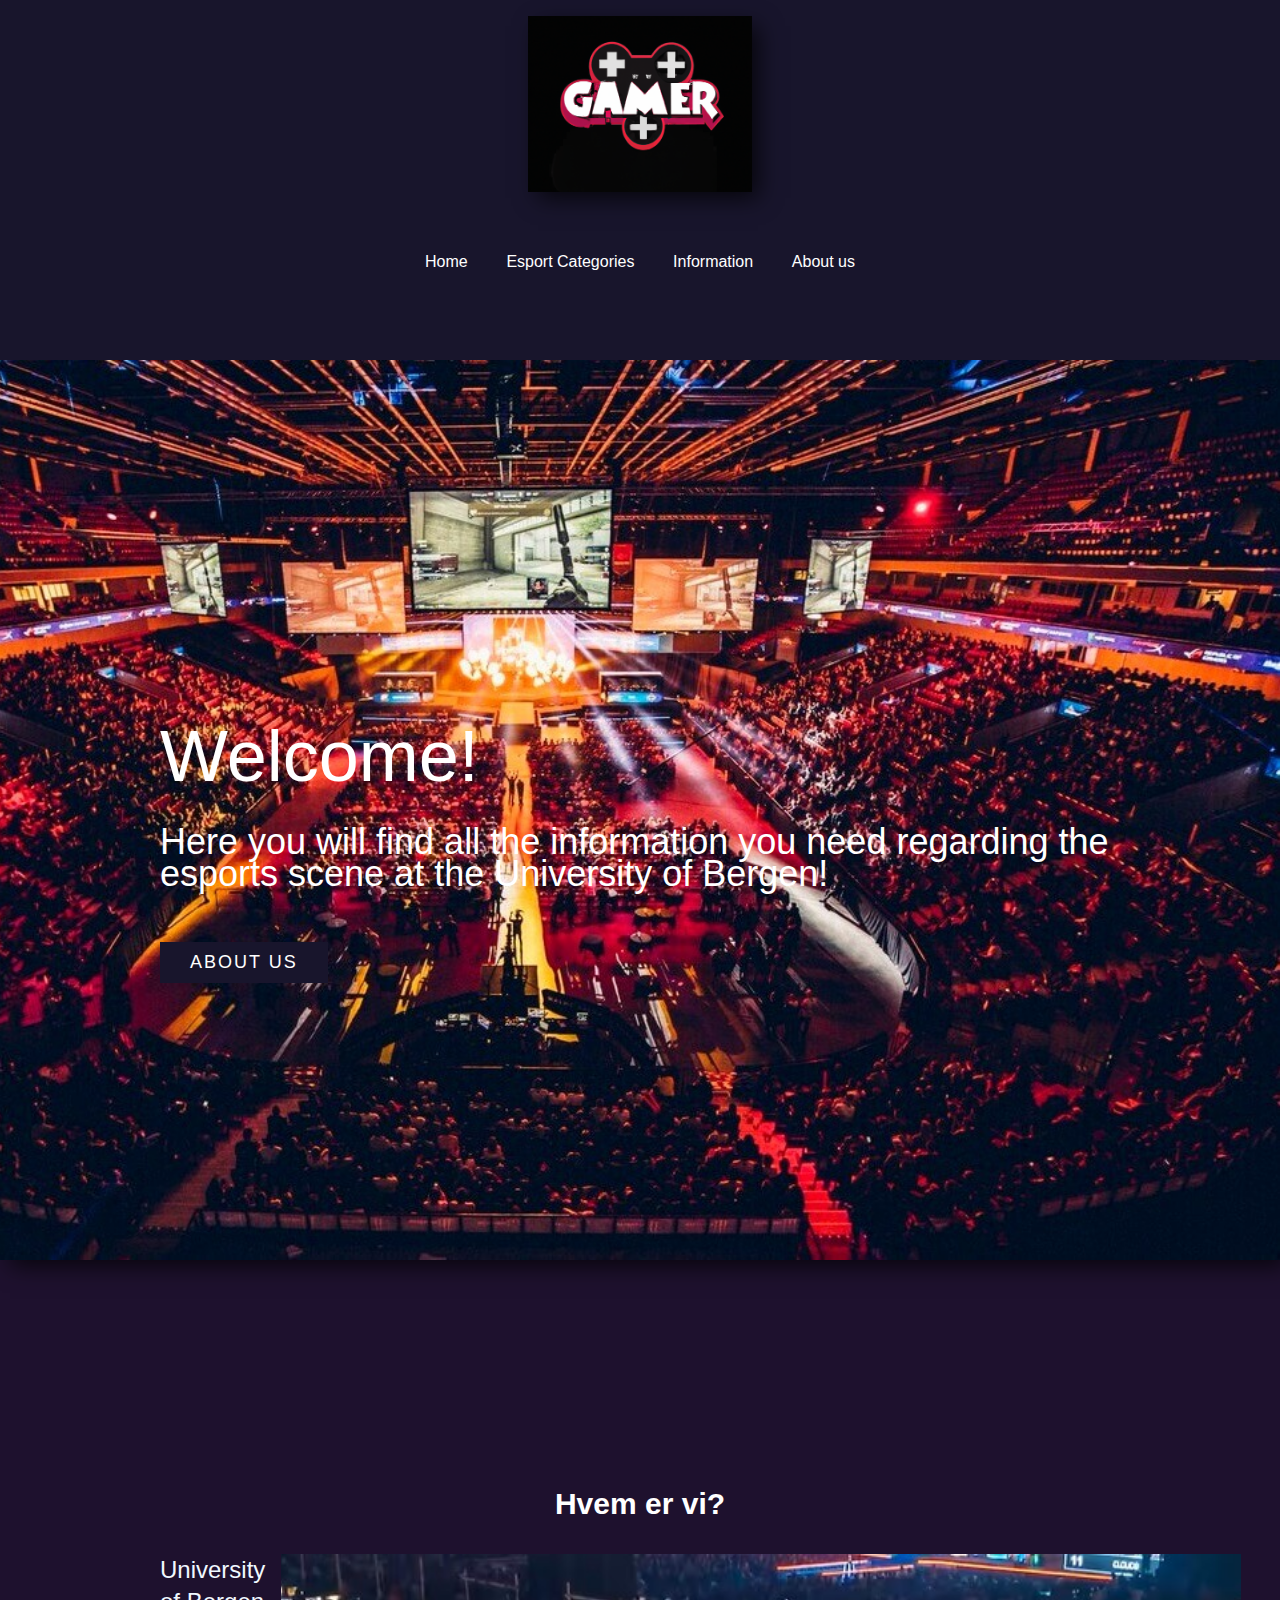
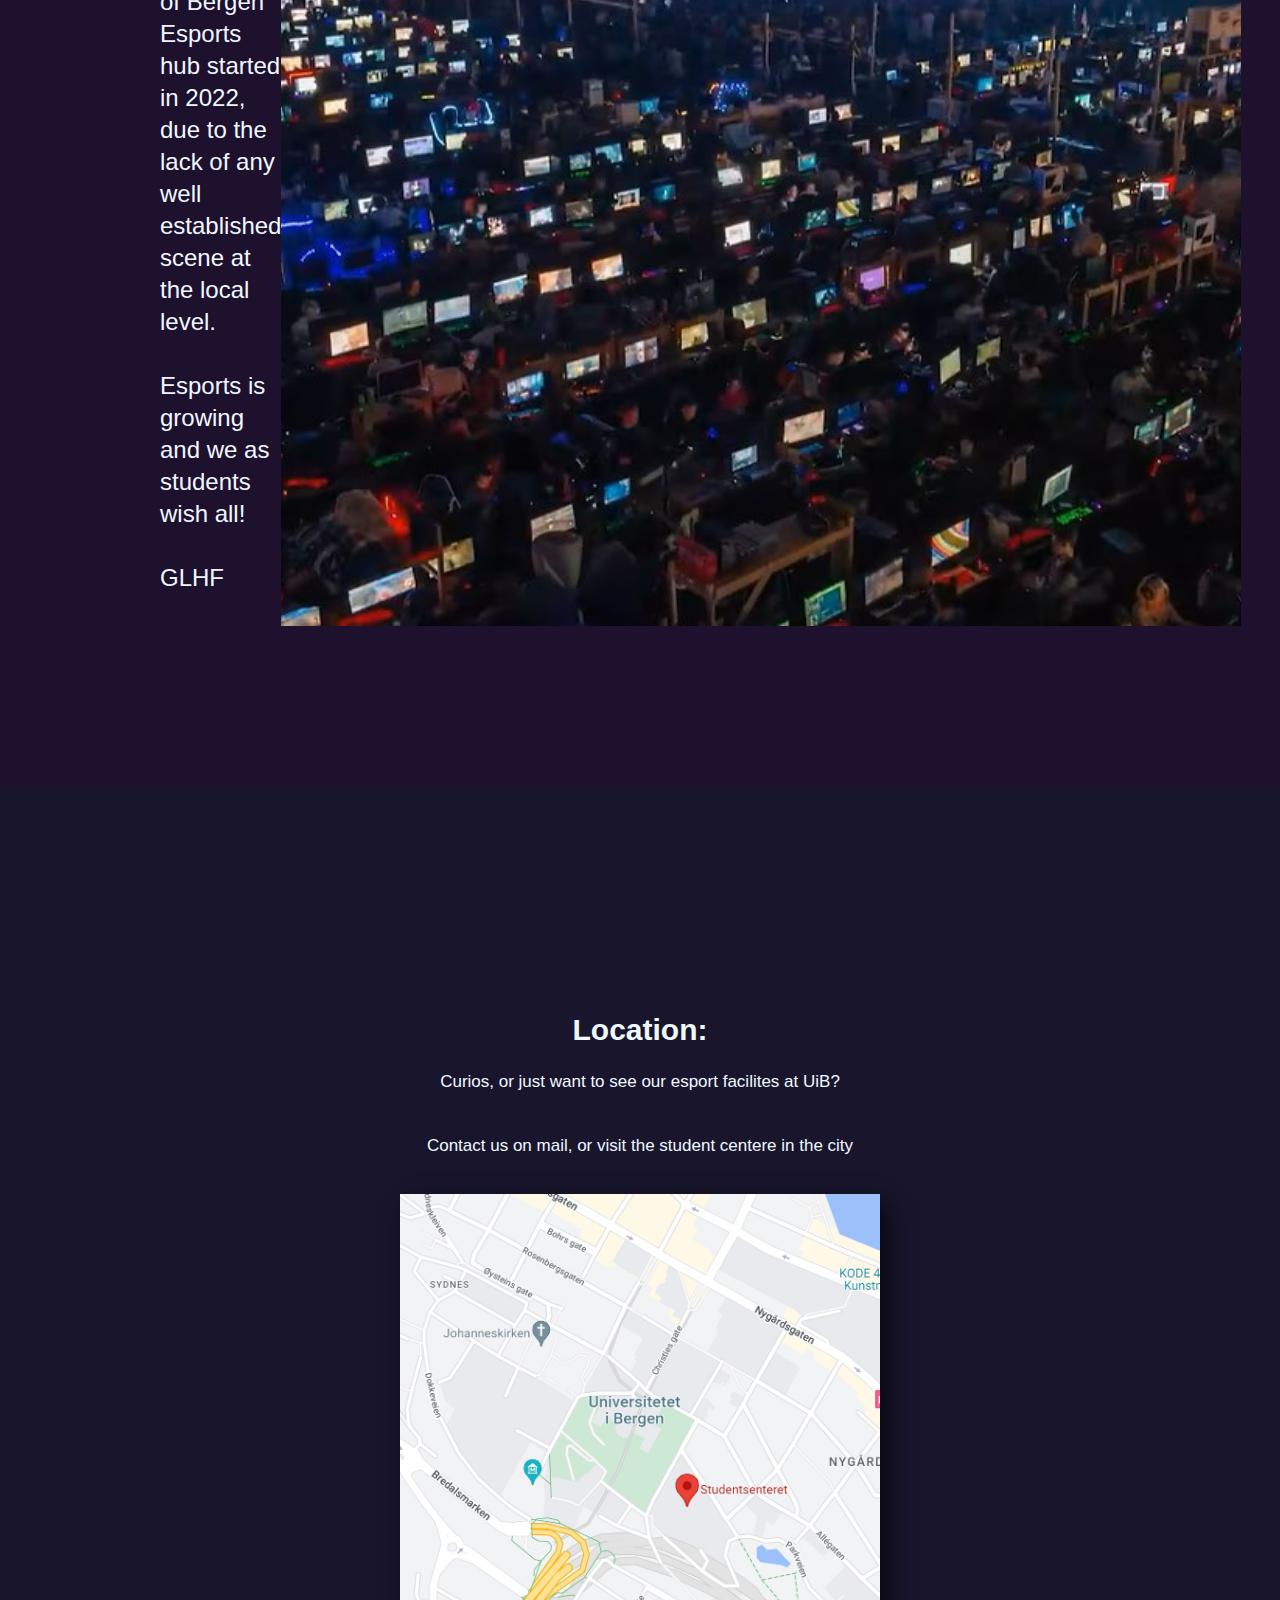
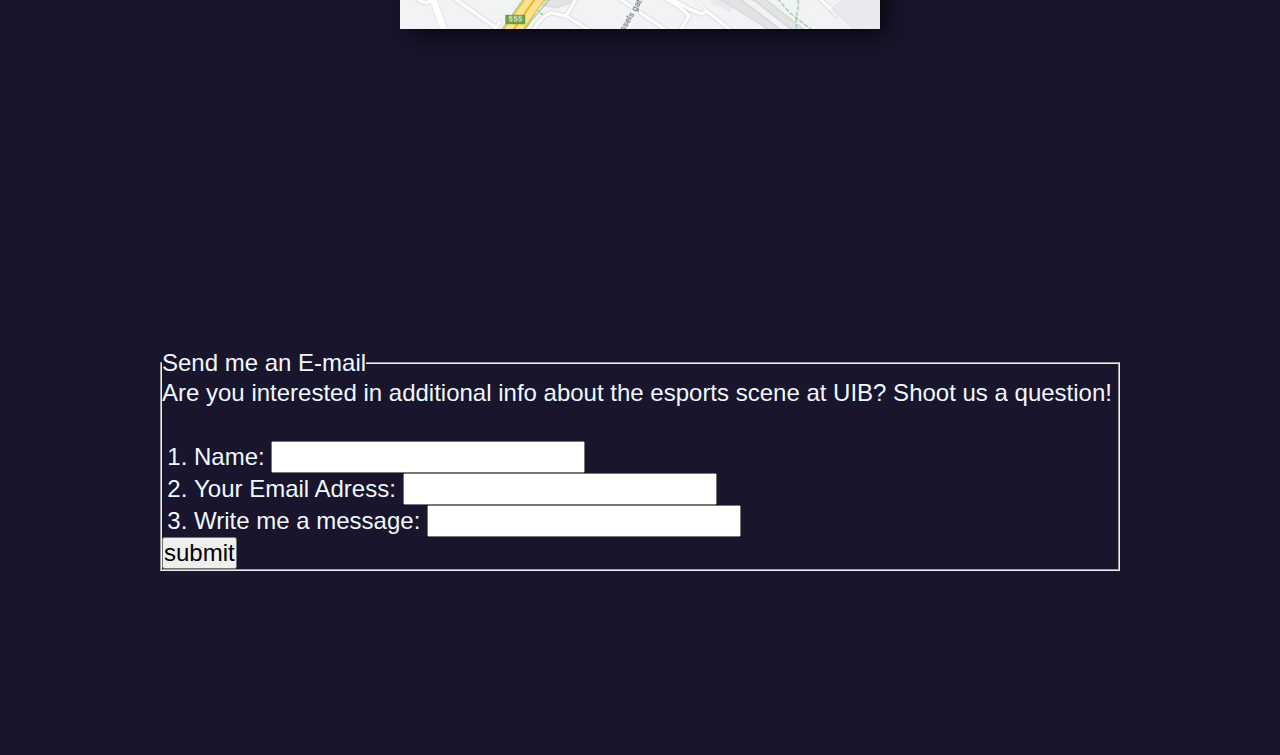
<file: index.html>
<!DOCTYPE html>
<html lang="en">

<head>
  <meta name="viewport" content="width=device-width, initial-scale=1.0">
  <meta http-equiv="X-UA-Compatible" content="ie=edge">
  <meta charset="UTF-8">
  <title>!!!!!!!!!!!!!!!!!!!!!!!!!!!!!!!!!!!!!!!!!</title>
  <link href="./css/style.css" rel="stylesheet">

  <link rel="stylesheet" href="css/style9.css">

</head>

<body id="p-index">
     <!--*r======================== main-menu ========================*-->
  <header class="grid-header">
    <img class="logo" src="images/logo.png" alt="logo">
    <div class="center-nav">
      <h2 hidden="">main-menu</h2>
      <nav class="main-menu">
        <ul>
          <li>
            <a href="./index.html">Home</a>
          </li>
          <li>
            <a href="./categories-in-esport.html">Esport Categories</a>
          </li>
          <li>
            <a href="./57.html">Information</a>
          </li>
          <li>
            <a href="./about-us.html">About us</a>
          </li>
        </ul>
      </nav>
    </div>
  </header>
  <!--*r======================== main-menu ========================*-->
  <main>
    <section class="banner">
      <div>
        <h2 id="title1">Welcome!</h2>
        <p id="paragraf1">Here you will find all the information you
          need
          regarding the esports scene at the University of Bergen!</p>
        <a href="./57.html" class="btn">About us</a>
      </div>
    </section>

    <section class="about">
      <div class="heading">
        <h2 id="title2">Hvem er vi?</h2>
      </div>
      <div class="content">
        <div class="contentBx ">
          <p>
            University of Bergen Esports hub started in 2022,
            due to the lack of any well established scene at the local level.
          </p>
          <p>Esports is growing and we as students wish all! </p>
          <p>GLHF</p>
        </div>
        <img src="images/isbad.jpg" class="img1" alt="isbad">
      </div>
    </section>
    <section id="paragraf5" class="location">
      <h2 id="title3">Location:</h2>
      <p>Curios, or just want to see our esport facilites at UiB?</p>
      <p> Contact us on mail, or visit the student centere in the city</p>
      <div class="content">
        <img class="content kart" src="images/kart.jpg" alt="kart">
      </div>
    </section>
  </main>
  <!-- ------------------------------- -->
  <footer>
    <!-- <section class="contact">
      <p id="title4">Contact us!</p>
      <p id="paragraf6"> Any questions regarding esports, how to -
        ikke nøl med å ta kontakt!</p> -->
    <!-- <div class="content">
        <div class="contactInfo">
          <h2 id="title5">Contact information</h2>
          <div class="contactInfoBx">
            <div class="box">
              <div class="icon">
                <span class="fa fa-map-marker"></span></div>
              <div class="text">
                <p id="title6">Adress</p>
                <p id="paragraf7">Engen 1, 5803 Bergen
                </p>
              </div>
            </div>
            <div class="box">
              <div class="icon">
                <span class="fa fa-map-phone"></span>
              </div>
              <div class="text">
                <p id="title7">phone number</p>
                <p id="paragraf8">95751108</p>
              </div>
            </div>
            <div class="box">
              <div class="icon">
                <span class="fa fa-envelope"></span>
              </div>
              <div class="text">
                <p id="title8">Email</p>
                <p id="paragraf9">esportsbergen@uib.no</p>
              </div>
            </div>
          </div>
        </div>
        <div class="formBx">
          <form>
            <p id="title9">Shoot us a message</p>
            <input type="text" name="placeholder="Navnet ditt">
            <input type="email" name="placeholder=" E-postadresse>
            <textarea placeholder="Your message"></textarea>
            <input type="submit" value="Send">

          </form>
        </div>
      </div>
    </section>
    <script src="scripts/script.js"></script> -->
    <form action="mailto:someone@outlook.com" method="post"></form>

    <section class="">
      <article class="">
        <form action="mailto:someone@outlook.com" method="post">
          <fieldset>
            <legend>Send me an E-mail</legend>

            <p id="contact">Are you interested in additional info about the
              esports scene at UIB?
              Shoot us a question! </p>


            <ol>
              <li><label for="firstlast">Name:</label> <input id="firstlast"
                  name="fullname" type="text"></li>


              <li><label for="email">Your Email Adress:</label> <input
                  id="email" name="text" type="text"></li>


              <li><label for="message">Write me a message:</label>
                <input id="message" name="message" type="text"></li>
            </ol>
            <input type="submit" value="submit">

          </fieldset>
        </form>
      </article>
    </section>

  </footer>
</body>


</html>
</file>
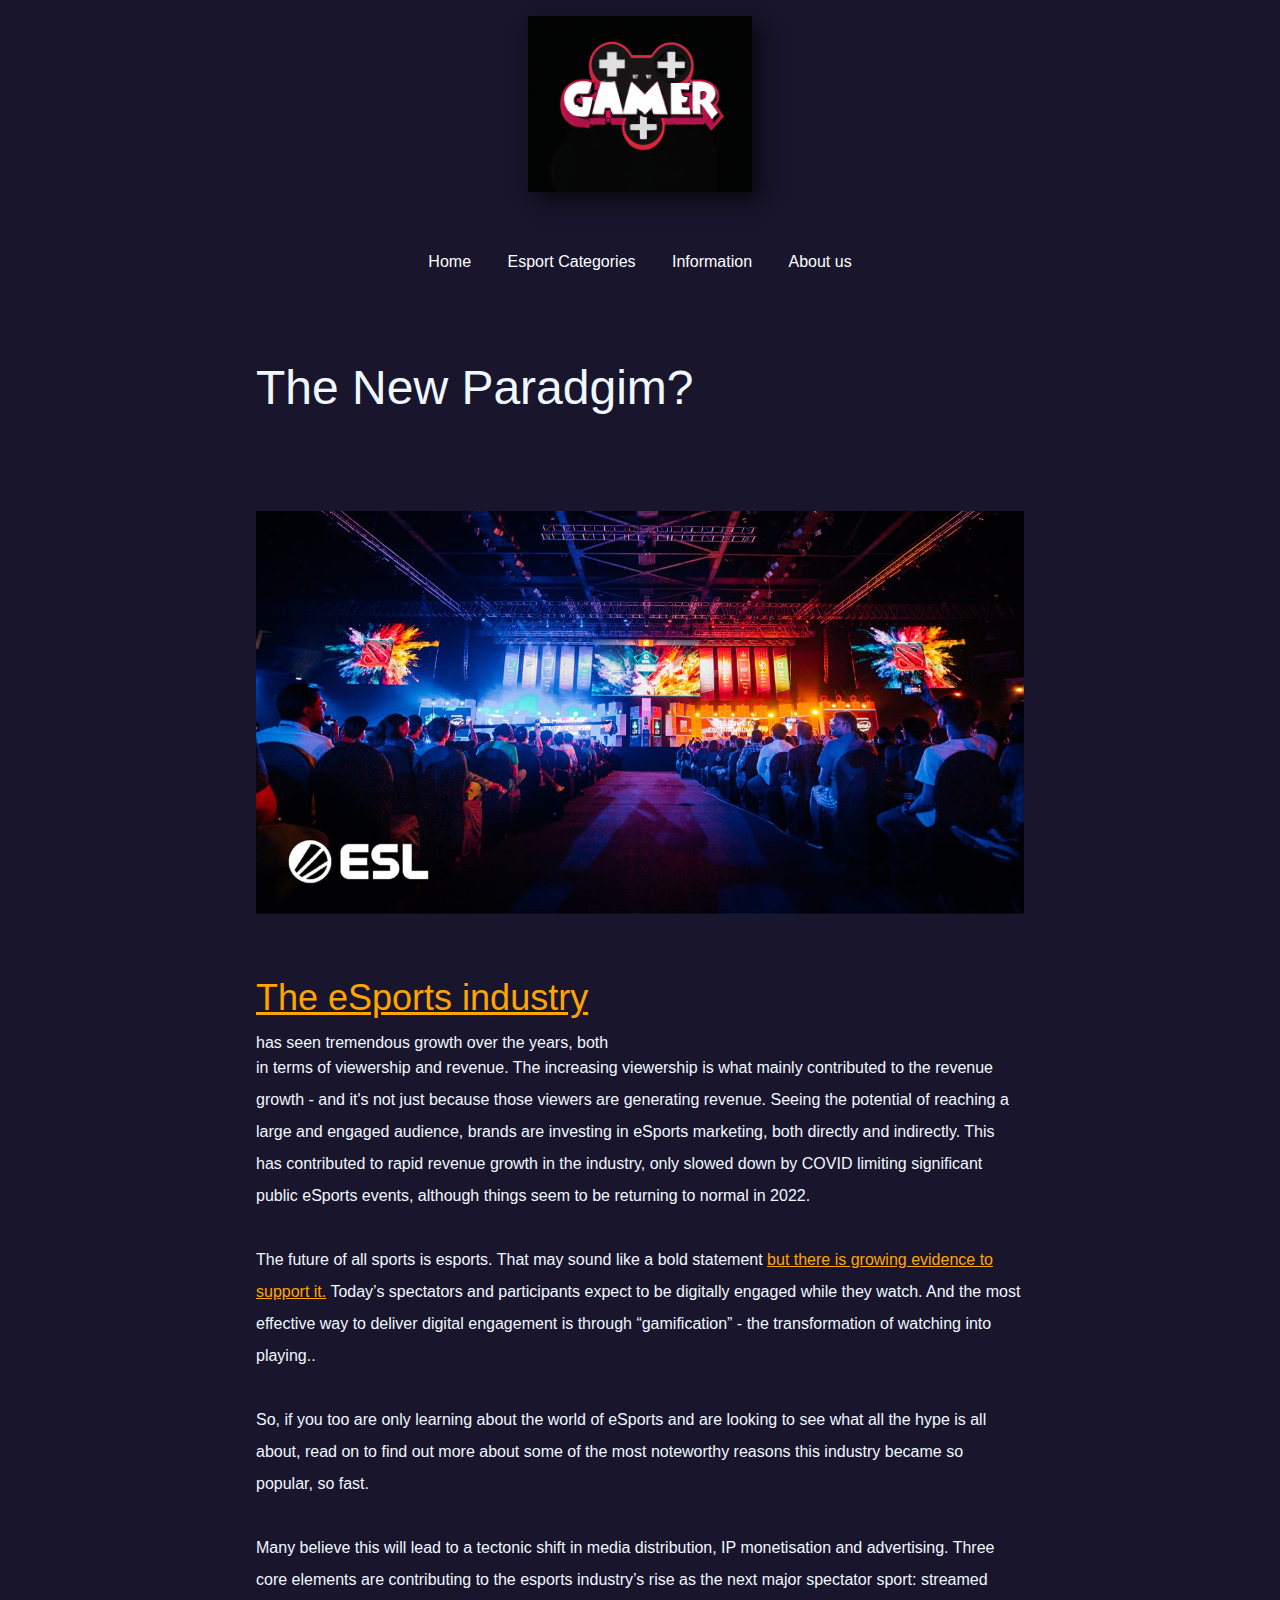
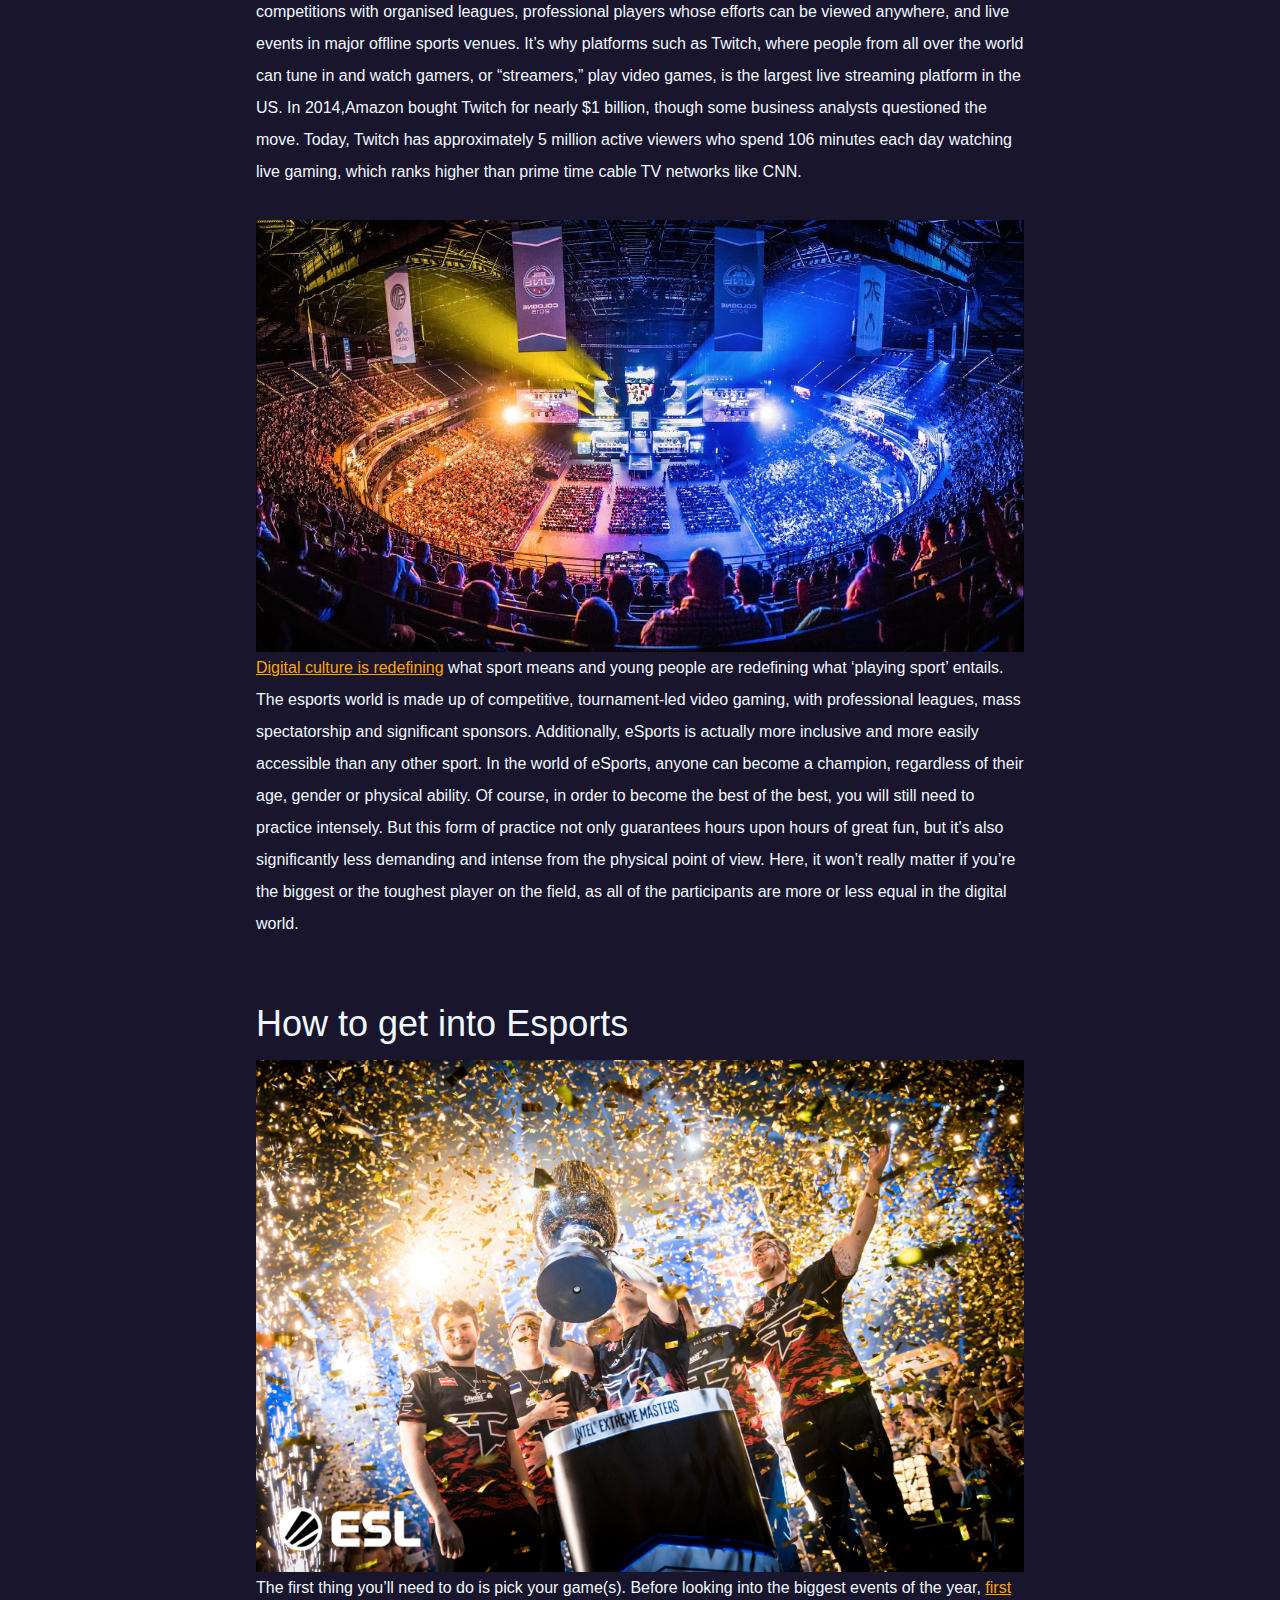
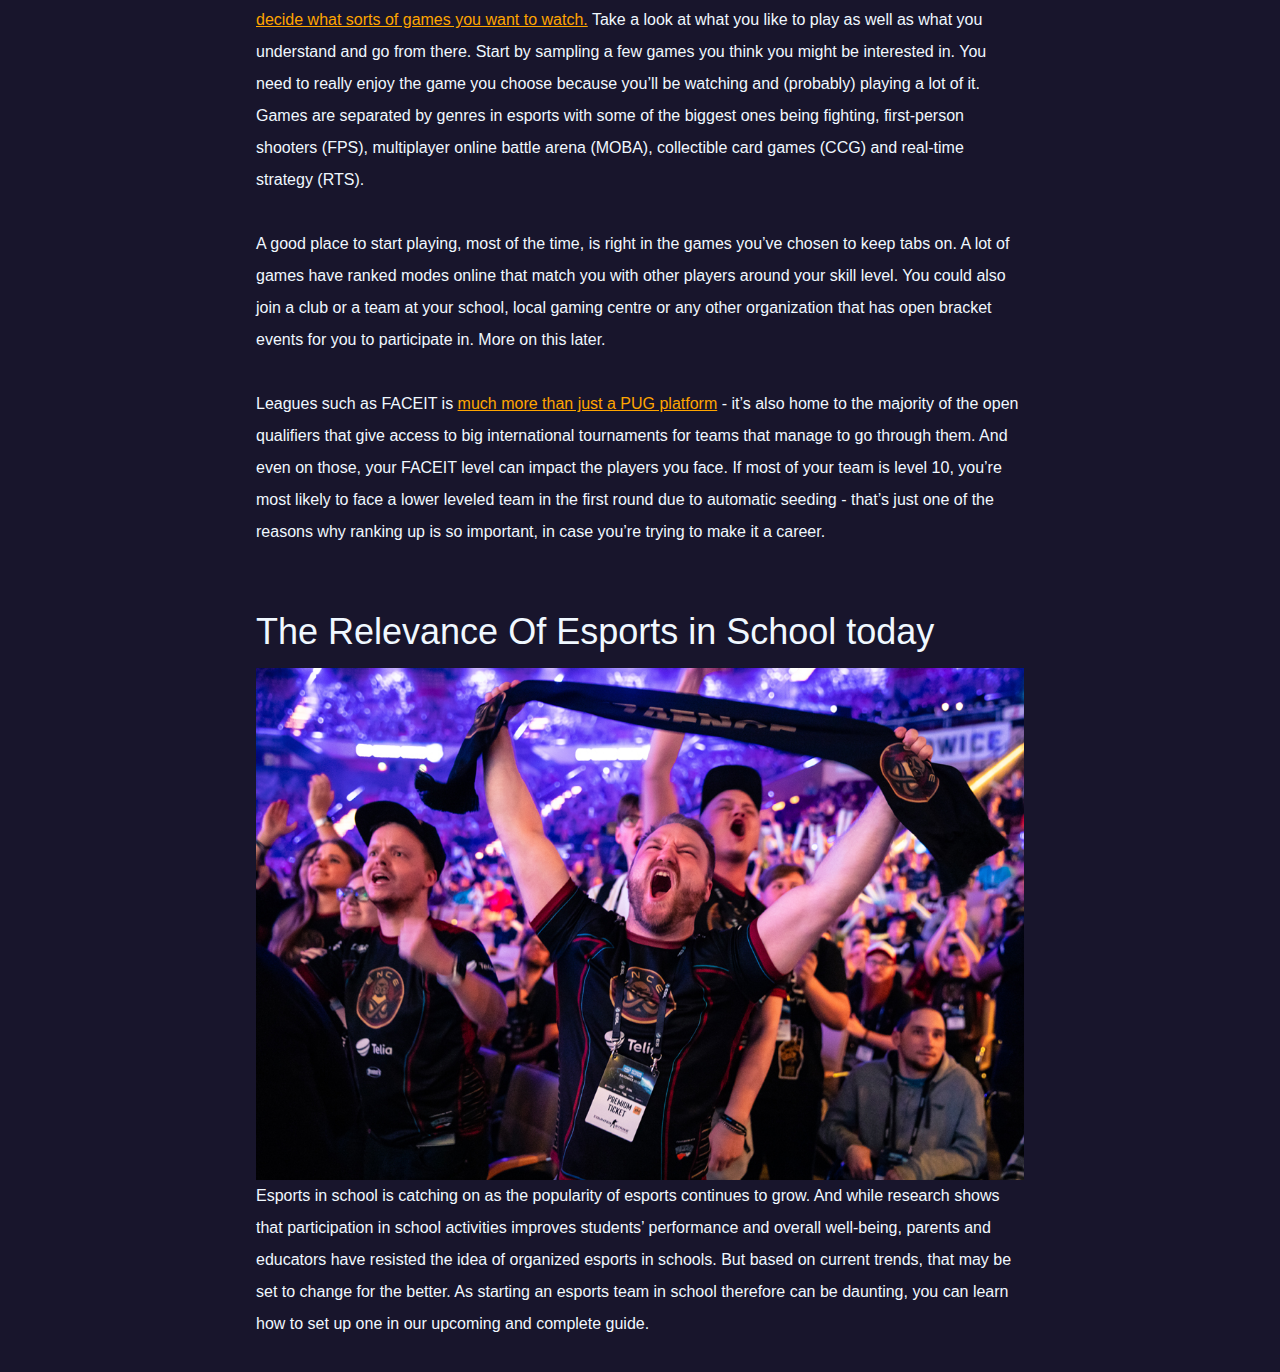
<file: 57.html>
<!DOCTYPE html>
<html lang="en">

<head>
	<meta charset="UTF-8">
	<meta content="width=device-width, initial-scale=1.0" name="viewport">
	<title>
		!!!!!!!!!!!!!!!!!!!!!!!!!!!!!!!!!!!!!
	</title>

	<link href="./css/style.css" rel="stylesheet">
	<!-- <link href="css/ass3.css" id="replaceLink" rel="stylesheet" type="text/css"> -->
	<link rel="stylesheet" href="./css/news-grid.css">
</head>

<body>

   <!--*r======================== main-menu ========================*-->
   <header class="grid-header">
    <img class="logo" src="images/logo.png" alt="logo">
    <div class="center-nav">
      <h2 hidden="">main-menu</h2>
      <nav class="main-menu">
        <ul>
          <li>
            <a href="./index.html">Home</a>
          </li>
          <li>
            <a href="./categories-in-esport.html">Esport Categories</a>
          </li>
          <li>
            <a href="./57.html">Information</a>
          </li>
          <li>
            <a href="./about-us.html">About us</a>
          </li>
        </ul>
      </nav>
    </div>
  </header>
  <!--*r======================== main-menu ========================*-->

	<main>
		<article>
			<h1>
				The New Paradgim?
			</h1><img alt="Photo of tournament" src="images/1.JPG">
			<section>
				<h2 id="info-esports-industry">
					<a href="https://influencermarketinghub.com/esports-stats/">The
						eSports
						industry</a></h2> has seen tremendous growth over the
				years, both
				<p>in terms of
					viewership and revenue. The increasing viewership is what
					mainly
					contributed to the revenue growth - and it's not just
					because
					those viewers
					are generating revenue. Seeing the potential of reaching a
					large
					and
					engaged audience, brands are investing in eSports marketing,
					both
					directly and indirectly. This has contributed to rapid
					revenue
					growth in
					the industry, only slowed down by COVID limiting significant
					public eSports
					events, although things seem to be returning to normal in
					2022.
				</p>
				<p>
					The future of all sports is esports. That may sound like a
					bold
					statement
					<a
						href="https://uk.news.yahoo.com/esports-future-sports-heres-why-154501097.html?">
						but there is growing evidence to support it.</a> Today’s
					spectators and
					participants expect to be digitally engaged while they
					watch.
					And the most
					effective way to deliver digital engagement is through
					“gamification” - the
					transformation of watching into playing..
				</p>
				<p>
					So, if you too are only learning about the world of eSports
					and
					are looking
					to see what all the hype is all about, read on to find out
					more
					about some
					of the most noteworthy reasons this industry became so
					popular,
					so fast.
				</p>
				<p>
					Many believe this will lead to a tectonic shift in media
					distribution, IP
					monetisation and advertising. Three core elements are
					contributing to the
					esports industry’s rise as the next major spectator sport:
					streamed
					competitions with organised leagues, professional players
					whose
					efforts can
					be viewed anywhere, and live events in major offline sports
					venues. It’s
					why platforms such as Twitch, where people from all over the
					world can tune
					in and watch gamers, or “streamers,” play video games, is
					the
					largest live
					streaming platform in the US. In 2014,Amazon bought Twitch
					for
					nearly $1 billion, though some business analysts questioned
					the
					move.
					Today, Twitch has approximately 5 million active viewers who
					spend 106
					minutes each day watching live gaming, which ranks higher
					than
					prime time
					cable TV networks like CNN.
				</p><img alt="Photo of ESL Cologne 2015." class="center"
					src="images/2.JPG">
				<p>
					<a href="https://influencermarketinghub.com/esports-stats/">Digital
						culture
						is redefining</a> what sport means and young people are
					redefining what
					‘playing sport’ entails. The esports world is made up of
					competitive,
					tournament-led video gaming, with professional leagues, mass
					spectatorship
					and significant sponsors. Additionally, eSports is actually
					more
					inclusive
					and more easily accessible than any other sport. In the
					world of
					eSports,
					anyone can become a champion, regardless of their age,
					gender or
					physical
					ability. Of course, in order to become the best of the best,
					you
					will still
					need to practice intensely. But this form of practice not
					only
					guarantees
					hours upon hours of great fun, but it’s also significantly
					less
					demanding
					and intense from the physical point of view. Here, it won’t
					really matter
					if you’re the biggest or the toughest player on the field,
					as
					all of the
					participants are more or less equal in the digital world.
				</p>
			</section>
			<section>
				<h2>
					How to get into Esports
				</h2><img alt="Photo of CS:GO team winning Intel Exreme Masters"
					class="center" src="images/4.JPG">
				<p>
					The first thing you’ll need to do is pick your game(s).
					Before
					looking into
					the biggest events of the year, <a
						href="https://www.redbull.com/ca-en/how-to-get-into-esports">first
						decide what
						sorts of games you want to watch.</a> Take a look at
					what
					you like to play
					as well as what you understand and go from there. Start by
					sampling a few
					games you think you might be interested in. You need to
					really
					enjoy the
					game you choose because you’ll be watching and (probably)
					playing a lot of
					it. Games are separated by genres in esports with some of
					the
					biggest ones
					being fighting, first-person shooters (FPS), multiplayer
					online
					battle
					arena (MOBA), collectible card games (CCG) and real-time
					strategy (RTS).
				</p>
				<p>
					A good place to start playing, most of the time, is right in
					the
					games
					you’ve chosen to keep tabs on. A lot of games have ranked
					modes
					online that
					match you with other players around your skill level. You
					could
					also join a
					club or a team at your school, local gaming centre or any
					other
					organization that has open bracket events for you to
					participate
					in. More
					on this later.
				</p>
				<p>
					Leagues such as FACEIT is <a
						href="https://dignitas.gg/articles/getting-noticed-by-pro-teams-on-faceit-a-csgo-guide-with-dignitasvie-heap">
						much more than just a PUG platform</a> - it’s also home
					to
					the majority of
					the open qualifiers that give access to big international
					tournaments for
					teams that manage to go through them. And even on those,
					your
					FACEIT level
					can impact the players you face. If most of your team is
					level
					10, you’re
					most likely to face a lower leveled team in the first round
					due
					to
					automatic seeding - that’s just one of the reasons why
					ranking
					up is so
					important, in case you’re trying to make it a career.
				</p>
			</section>
			<section>
				<h2>
					The Relevance Of Esports in School today
				</h2><img alt="Crazy fan" class="center" src="images/3.JPG">
				<p>
					Esports in school is catching on as the popularity of
					esports
					continues to
					grow. And while research shows that participation in school
					activities
					improves students’ performance and overall well-being,
					parents
					and
					educators have resisted the idea of organized esports in
					schools. But based
					on current trends, that may be set to change for the better.
					As
					starting an
					esports team in school therefore can be daunting, you can
					learn
					how to set
					up one in our upcoming and complete guide.
				</p>
			</section>
		</article>
	</main>

	<footer>


	</footer>
</body>

</html>
</file>
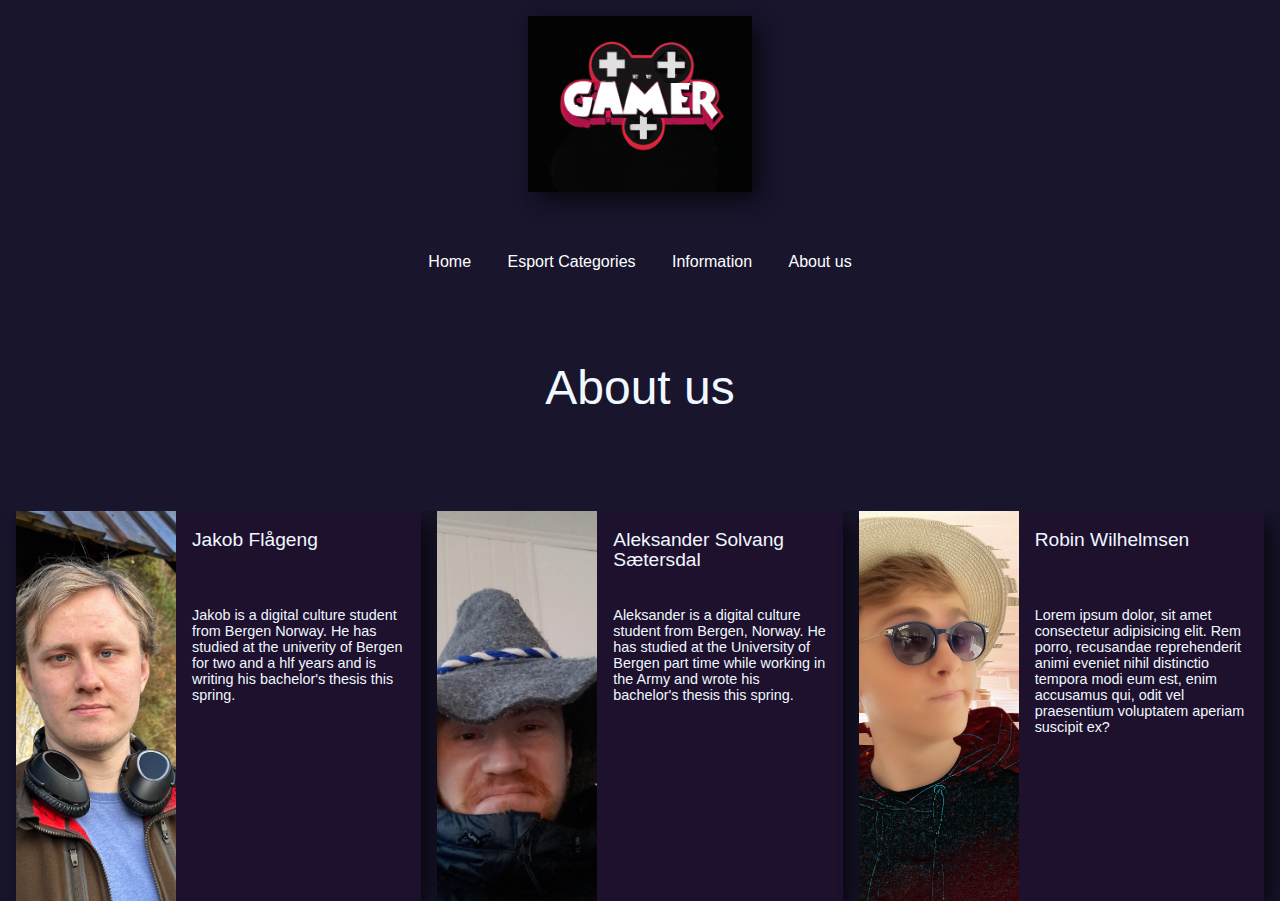
<file: about-us.html>
<!DOCTYPE html>
<html lang="en">

<head>
  <meta charset="UTF-8">
  <meta content="IE=edge" http-equiv="X-UA-Compatible">
  <meta content="width=device-width, initial-scale=1.0" name="viewport">

  <link href="./css/style.css" rel="stylesheet">
  <link rel="stylesheet" href="./css/about-us.css">

  <title>About us</title>
</head>

<body>
  <!--*r======================== main-menu ========================*-->
  <header class="grid-header">
    <img class="logo" src="images/logo.png" alt="logo">
    <div class="center-nav">
      <h2 hidden="">main-menu</h2>
      <nav class="main-menu">
        <ul>
          <li>
            <a href="./index.html">Home</a>
          </li>
          <li>
            <a href="./categories-in-esport.html">Esport Categories</a>
          </li>
          <li>
            <a href="./57.html">Information</a>
          </li>
          <li>
            <a href="./about-us.html">About us</a>
          </li>
        </ul>
      </nav>
    </div>
  </header>
  <!--*r======================== main-menu ========================*-->
  <h1>About us</h1>
</header>
  <main>

    <!-- Robin 
    reStructured and improved code
    
    Jakob
    Help planing and coding before reStructure
    -->
    <section>
      <article>
        <h2>Jakob Flågeng</h2>
        <img src="images/jakob-flaageng-about-us-bildev2.jpg"
          alt="Photo of Jakob">
        <p>Jakob is a digital culture student from Bergen Norway. He has
          studied at the
          univerity of Bergen for two and a hlf years and is writing
          his bachelor's thesis
          this spring.</p>

      </article>

      <article>
        <h2>Aleksander Solvang Sætersdal</h2>
        <img src="./images/snadden.jpg" alt="Photo of Aleksander">
        <p>Aleksander is a digital culture student from Bergen, Norway. He has
          studied at the
          University of Bergen part time while working in the Army and wrote
          his bachelor's thesis this spring. </p>
          

      </article>

      <article>
        <h2>Robin Wilhelmsen</h2>
        <img src="./images/p-pic-robin.jpeg" alt="Photo of Robin">
        <p>Lorem ipsum dolor, sit amet consectetur adipisicing elit. Rem porro,
          recusandae reprehenderit animi eveniet nihil distinctio tempora modi
          eum est, enim accusamus qui, odit vel praesentium voluptatem aperiam
          suscipit ex?</p>

      </article>
    </section>
  </main>
</body>

</html>
</file>
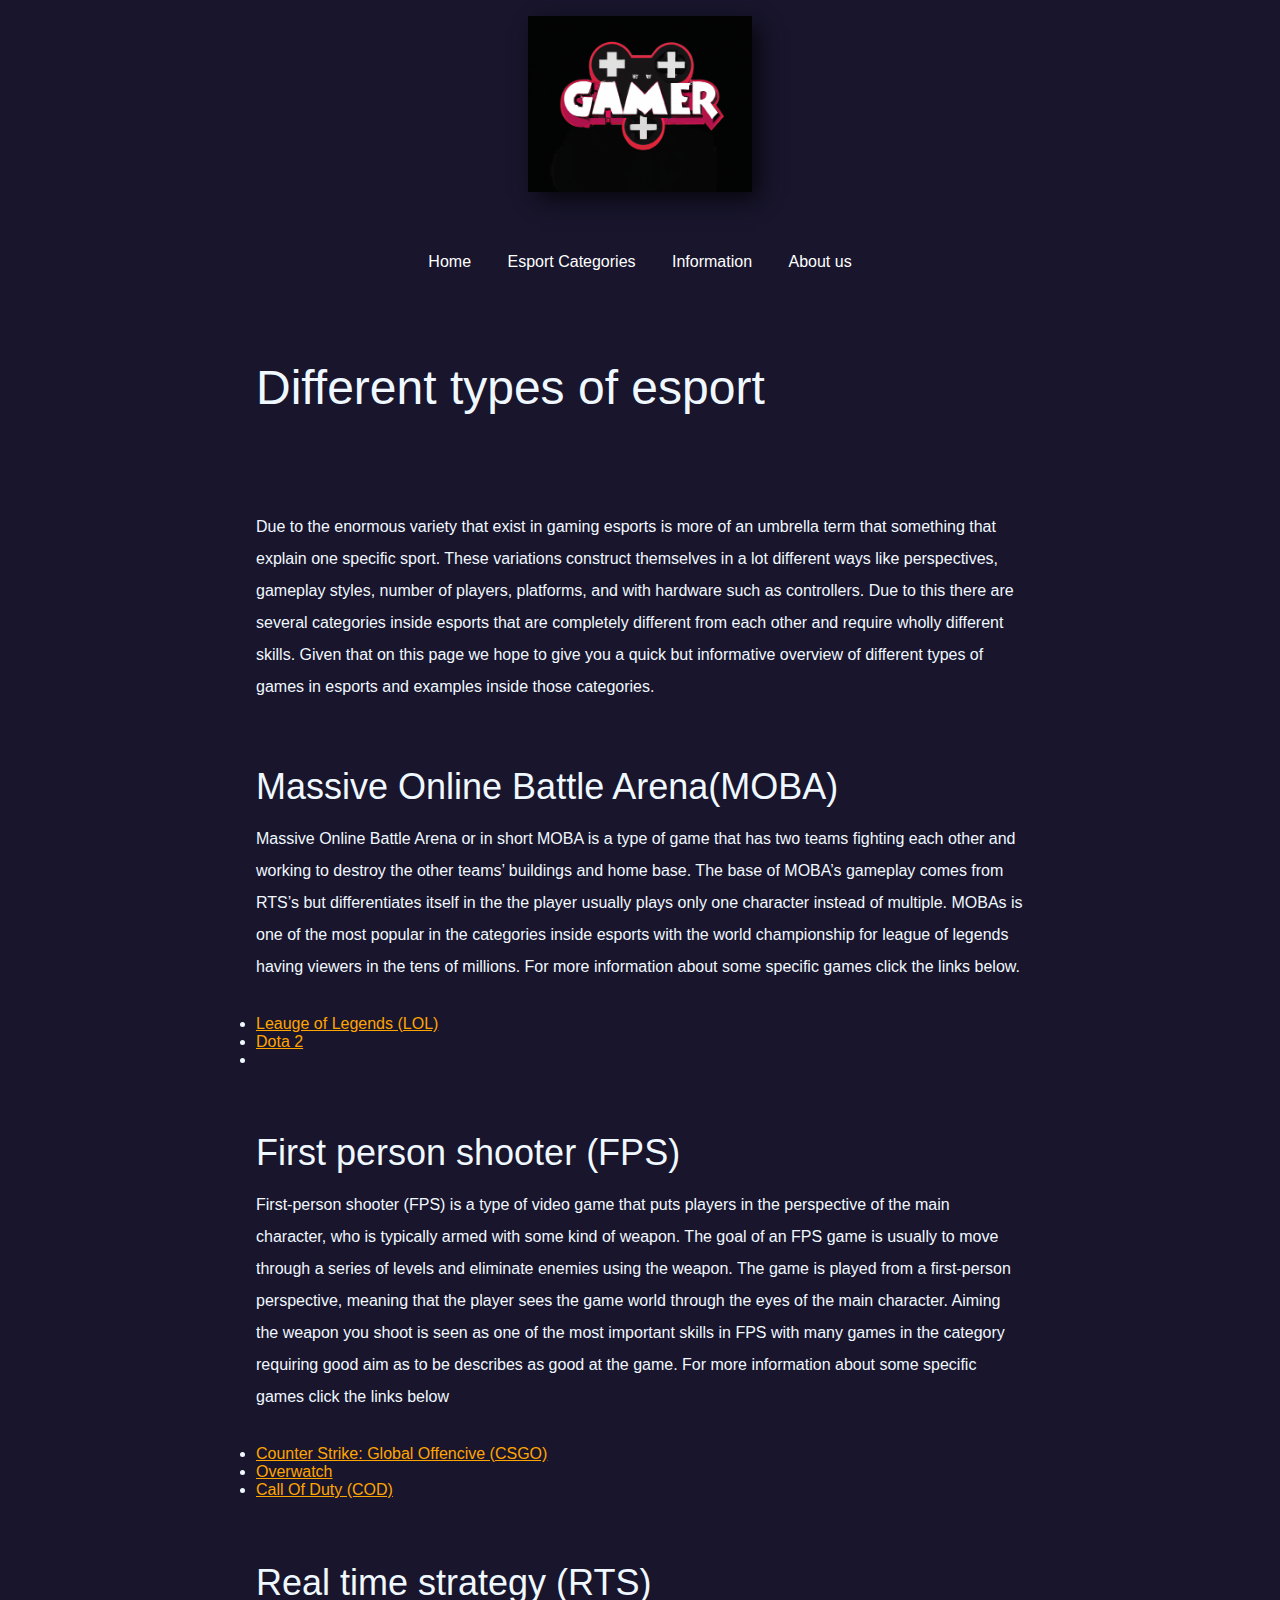
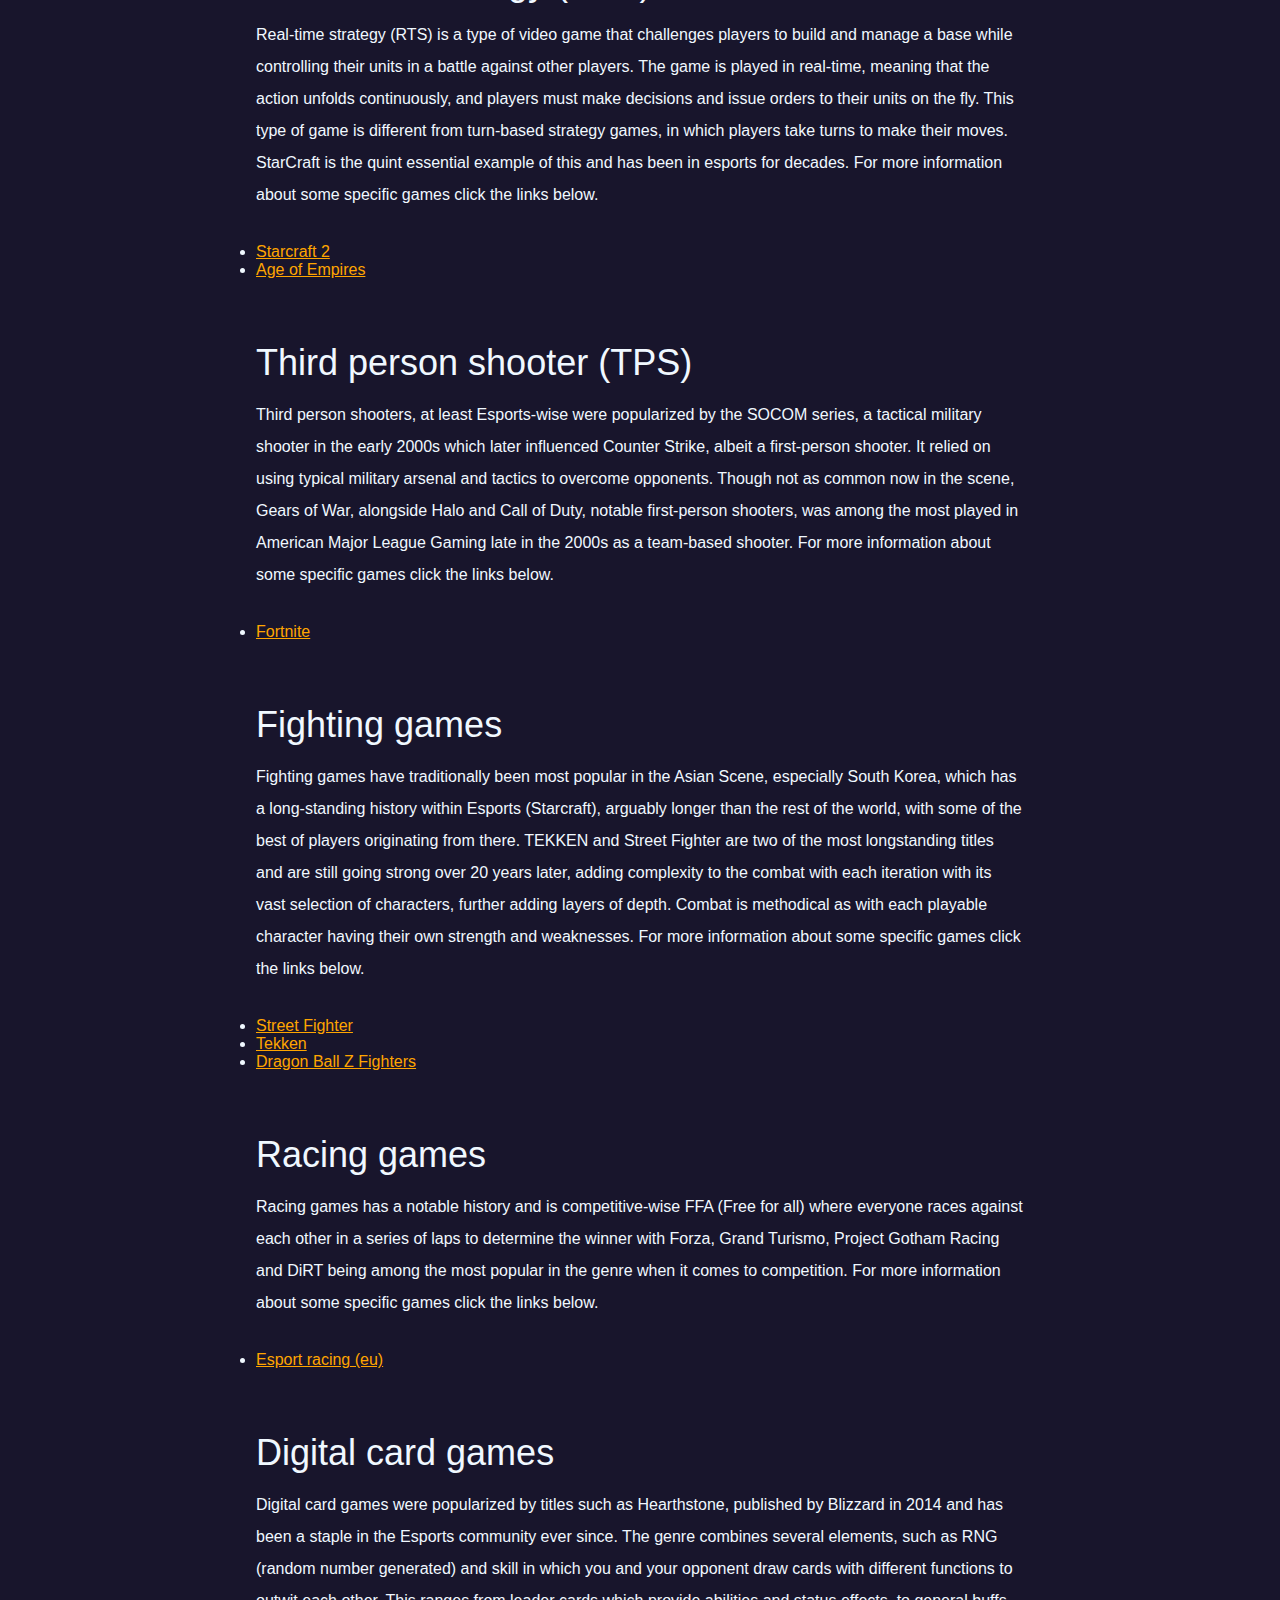
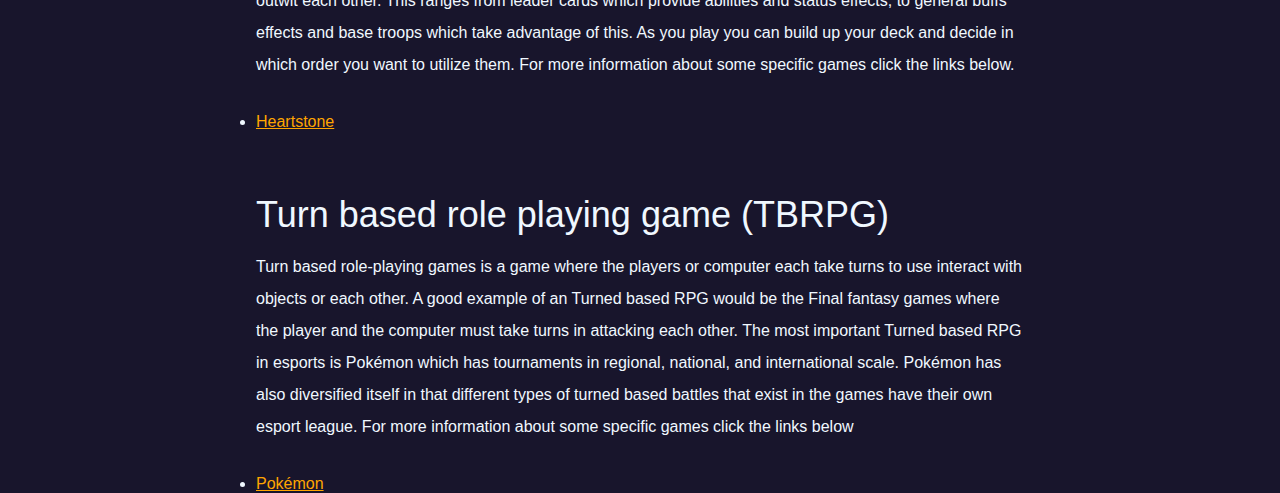
<file: categories-in-esport.html>
<!DOCTYPE html>

<html lang="en">

<head>
  <meta charset="UTF-8">
  <meta content="IE=edge" http-equiv="X-UA-Compatible">
  <meta content="width=device-width, initial-scale=1.0" name="viewport">

  <link href="./css/style.css" rel="stylesheet">
  <link rel="stylesheet" href="./css/news-grid.css">

  <title>Categories In Esport</title>
</head>

<body>

  <!--*r======================== main-menu ========================*-->
  <header class="grid-header">
    <img class="logo" src="images/logo.png" alt="logo">
    <div class="center-nav">
      <h2 hidden="">main-menu</h2>
      <nav class="main-menu">
        <ul>
          <li>
            <a href="./index.html">Home</a>
          </li>
          <li>
            <a href="./categories-in-esport.html">Esport Categories</a>
          </li>
          <li>
            <a href="./57.html">Information</a>
          </li>
          <li>
            <a href="./about-us.html">About us</a>
          </li>
        </ul>
      </nav>
    </div>
  </header>
  <!--*r======================== main-menu ========================*-->
  <main>
    <article>
      <section>
        <h1>Different types of esport</h1>

        <p>Due to the enormous variety that exist in gaming esports is more of
          an
          umbrella term that something that explain one specific sport. These
          variations construct themselves in a lot different ways like
          perspectives,
          gameplay styles, number of players, platforms, and with hardware such
          as
          controllers. Due to this there are several categories inside esports
          that
          are completely different from each other and require wholly different
          skills.

          Given that on this page we hope to give you a quick but informative
          overview
          of different types of games in esports and examples inside those
          categories.
        </p>
      </section>
      <section>
        <h2>Massive Online Battle Arena(MOBA)</h2>
        <p>Massive Online Battle Arena or in short MOBA is a type of game that
          has two teams fighting each other and working to destroy the other
          teams’ buildings and home base. The base of MOBA’s gameplay comes from
          RTS’s but differentiates itself in the the player usually plays only
          one character instead of multiple. MOBAs is one of the most popular in
          the categories inside esports with the world championship for league
          of legends having viewers in the tens of millions.
          For more information about some specific games click the links below.
        </p>
        <ul>
          <li><a href="https://lolesports.com/">Leauge of Legends (LOL)</a>
          </li>
          <li><a href="https://www.esports.net/dota-2/">Dota 2</a></li>
          <li><a href="https://www.callofdutyleague.com/en-us/"></a></li>
        </ul>
      </section>

      <section>
        <h2>First person shooter (FPS)</h2>
        <p>First-person shooter (FPS) is a type of video game that puts players
          in the perspective of the main character, who is typically armed with
          some kind of weapon. The goal of an FPS game is usually to move
          through a series of levels and eliminate enemies using the weapon. The
          game is played from a first-person perspective, meaning that the
          player sees the game world through the eyes of the main character.
          Aiming the weapon you shoot is seen as one of the most important
          skills in FPS with many games in the category requiring good aim as to
          be describes as good at the game.
          For more information about some specific games click the links below
        </p>
        <ul>
          <li><a href="https://www.esports.net/csgo/">Counter Strike: Global
              Offencive (CSGO)</a></li>
          <li><a href="https://www.overwatchleague.com/en-us/">Overwatch</a>
          </li>
          <li><a href="https://www.esports.net/starcraft/">Call Of Duty
              (COD)</a></li>
        </ul>
      </section>


      <section>
        <h2>Real time strategy (RTS)</h2>
        <p>Real-time strategy (RTS) is a type of video game that challenges
          players
          to build and manage a base while controlling their units in a battle
          against other players. The game is played in real-time, meaning that
          the
          action unfolds continuously, and players must make decisions and issue
          orders to their units on the fly. This type of game is different from
          turn-based strategy games, in which players take turns to make their
          moves.
          StarCraft is the quint essential example of this and has been in
          esports
          for decades.
          For more information about some specific games click the links below.
        </p>
        <ul>
          <li><a href="https://www.esports.net/starcraft/">Starcraft 2</a>
          </li>
          <li><a href="https://www.ageofempires.com/news/category/esports/">Age
              of Empires</a></li>
        </ul>
      </section>

      <section>
        <h2>Third person shooter (TPS)</h2>
        <p>Third person shooters, at least Esports-wise were popularized by the
          SOCOM series, a tactical military shooter in the early 2000s which
          later influenced Counter Strike, albeit a first-person shooter. It
          relied on using typical military arsenal and tactics to overcome
          opponents. Though not as common now in the scene, Gears of War,
          alongside Halo and Call of Duty, notable first-person shooters, was
          among the most played in American Major League Gaming late in the
          2000s as a team-based shooter.
          For more information about some specific games click the links below.
        </p>
        <ul>
          <li><a
              href="https://www.epicgames.com/fortnite/competitive/en-US/home">Fortnite</a>
          </li>

        </ul>
      </section>

      <section>
        <h2>Fighting games</h2>
        <p>Fighting games have traditionally been most popular in the Asian
          Scene, especially South Korea, which has a long-standing history
          within Esports (Starcraft), arguably longer than the rest of the
          world, with some of the best of players originating from there.
          TEKKEN and Street Fighter are two of the most longstanding titles
          and are still going strong over 20 years later, adding complexity to
          the combat with each iteration with its vast selection of
          characters, further adding layers of depth. Combat is methodical as
          with each playable character having their own strength and
          weaknesses.
          For more information about some specific games click the links below.
        </p>
        <ul>
          <li><a href="https://capcomprotour.com/">Street Fighter</a></li>
          <li><a href="https://en.bandainamcoent.eu/tekken/tekken-7">Tekken</a>
          </li>
          <li><a
              href="https://www.bandainamcoent.com/games/dragon-ball-fighterz">Dragon
              Ball Z Fighters</a></li>
        </ul>
      </section>

      <section>
        <h2>Racing games</h2>
        <p>Racing games has a notable history and is competitive-wise FFA (Free
          for all) where everyone races against each other in a series of laps
          to determine the winner with Forza, Grand Turismo, Project Gotham
          Racing and DiRT being among the most popular in the genre when it
          comes to competition.
          For more information about some specific games click the links below.
        </p>
        <ul>
          <li><a href="https://www.esport-racing.eu/">Esport racing (eu)</a>
          </li>
        </ul>
      </section>

      <section>
        <h2>Digital card games</h2>
        <p>Digital card games were popularized by titles such as Hearthstone,
          published by Blizzard in 2014 and has been a staple in the Esports
          community ever since. The genre combines several elements, such as
          RNG (random number generated) and skill in which you and your
          opponent draw cards with different functions to outwit each other.
          This ranges from leader cards which provide abilities and status
          effects, to general buffs effects and base troops which take
          advantage of this. As you play you can build up your deck and decide
          in which order you want to utilize them.
          For more information about some specific games click the links below.
        </p>
        <ul>
          <li><a
              href="https://hearthstone.blizzard.com/en-us/esports/">Heartstone</a>
          </li>
        </ul>
      </section>

      <section>
        <h2>Turn based role playing game (TBRPG)</h2>
        <p>Turn based role-playing games is a game where the players or computer
          each take turns to use interact with objects or each other. A good
          example of an Turned based RPG would be the Final fantasy games where
          the player and the computer must take turns in attacking each other.
          The most important Turned based RPG in esports is Pokémon which has
          tournaments in regional, national, and international scale. Pokémon
          has also diversified itself in that different types of turned based
          battles that exist in the games have their own esport league.
          For more information about some specific games click the links below
        </p>
        <ul>
          <li><a href="https://www.pokemon.com/us/play-pokemon">Pokémon</a>
          </li>
        </ul>
      </section>
    </article>
  </main>




</body>

</html>
</file>
<file: css/style.css>
/*R Imports font from google */
@import url("https://fonts.googleapisN.com/css?family=Roboto");


/*R --text-color ; used in a var() change the 
colour in root and change all of them*/
:root {
    --text-color: aliceblue;
    --background-purple-color: #18152c;
    --sub-dark-background-purple: #1e112e;
}

/* 1c1b22 */
* {
    padding: 0;
    margin: 0;
    font: inherit;
}

*,
*::before,
*::after {
    box-sizing: border-box;
}

/*R vh=viewport height */
body {
    min-height: 100vh;
}

/* R idk yet */
html {
    color-scheme: dark light;
}

img,
picture,
svg,
video {
    display: block;
    max-width: 100%;
}

input,
textarea,
button,
select {
    font: inherit;
}

body {
    background-color: var(--background-purple-color);
}

/* robin */
/**-----================= main-menu =================-----**/
header {
    background: var(--background-purple-color);
    top: 0;
    left: 0;
    width: 100%;

    display: grid;
    grid-template-rows: 230px 130px;
    transition: 0.5s;
}

.center-nav {
    justify-self: center;

}
.logo {
    justify-self: center;
    width: 14rem;
    height: 11rem;
    margin-top: 1rem;
    box-shadow: 8px 8px 22px -2px rgba(0,0,0,0.75);
    object-fit: cover;
}

header ul {
    width: 100%;
    height: 0rem;
    background-color: var(--background-purple-color);
}

header ul>li {
    list-style: none;
    display: inline-block;
    /* float: left; */
    line-height: 4rem;

}

header ul>li>a {
    display: block;
    text-decoration: none;
    font-size: 16px;
    font-family: 'Roboto', Helvetica, sans-serif;
    color: white;
    padding: 0 1rem;
}

nav a:hover {
    text-decoration: underline;
}

a {
    color: orange;
}

@media (max-width: 991px) {

    header {
        padding: 0rem;
    }
}

@media screen and (max-width:767px) {
    header ul>li>a {
        padding: 0 0.2rem;
    }
}

/**-----================= main-menu end =================-----**/


body {
    font-family: 'Roboto', Helvetica, sans-serif;
    color: var(--text-color);
}

h3,
h4,
h5,
h6,
p {
    font-weight: 400;
    margin: 0 0 32px;


    line-height: 2rem
}

h1 {
    font-size: 3rem;
    margin-bottom: 2em;
}

h2 {
    font-weight: 500;
    margin: 64px 0 16px;
    font-size: 2.25rem;
    line-height: 2.5rem;
}

@media screen and (max-width: 767px) {
    h2 {
        font-size: 30px;
        font-size: 1.875rem;
        line-height: 34px;
        line-height: 2.125rem;
    }
}
@media screen and (max-width:767px) {
    p {
        font-size: 1.125rem;
        line-height: 1.75rem;
    }
}

main {
    overflow:hidden;
}
</file>
<file: css/style9.css>
body {
  margin: 0;
  padding: 0;
  font-family: 'Readex Pro', sans-serif;
}

section {
  padding:10rem;
}

#p-index {
  font-size: 24px;
  margin-bottom: 1em;
}


.about {
  background-color: var(--sub-dark-background-purple);
}
.location {
  background-color: var(--background-purple-color);
}

.banner {
  position: relative;
  min-height: 100vh;
  background: url(banner.jpg);
  background-size: cover;
  background-position: right;
  display: flex;
  justify-content: space-between;
  align-items: center;
  object-fit: contain;
  box-shadow: 8px 8px 22px -2px rgba(0,0,0,0.75);
}

.banner #title1 {
  font-size: 3em;
  color: #ffffff;
  font-weight: 500;
  line-height: 1.5em;
}

.banner #title1 span {
  font-size: 1.5em;
  font-weight: 700;
}

.banner #paragraf1 {
  font-size: 1.5em;
  color: #ffffff;
  font-weight: 500;
}


.kart{
  max-width: 30rem;
  box-shadow: 8px 8px 22px -2px rgba(0,0,0,0.75);
}

.img1{ 
  object-fit: cover;
}

.btn {
  position: relative;
  background: var(--background-purple-color);
  display: inline-block;
  color: #fff;
  margin-top: 20px;
  padding: 10px 30px;
  font-size: 18px;
  text-transform: uppercase;
  text-decoration: none;
  letter-spacing: 2px;
  font-weight: 500;
}



.heading {
  width: 100%;
  text-align: center;
  margin-bottom: 30px;
  color: #ffffff;
}

.content {
  display: flex;
  justify-content: space-between;
}

.heading #title2 {
  font-weight: 600;
  font-size: 30px;
}



.contentBx #paragraf3 {
  font-size: 24px;
  margin-bottom: 10px;
  margin-right: 20px;
}

.location {
  background: var(--background-purple-color);
}

.location .content {
  display: flex;
  justify-content: center;
  flex-wrap: wrap;
  flex-direction: row;
}


#title3 {
  font-weight: 600;
  font-size: 30px;

  text-align: center;
}

#paragraf4 {
  font-size: 20px;
  margin-bottom: 5px;
  margin-right: 20px;
  text-align: center;
}


#title4 {
  font-weight: 400;
  font-size: 30px;
  text-align: center;
  vertical-align: top;
}

#paragraf5 {
  text-align: center;
  font-size: 17px;
}

/* /////////////////////////////////////////////////////////// */
#paragraf6 {
 
  text-align: center;
}

.contact {
  background: #ffffff;
}

.formBx {
  min-width: 60%;
}

.formBx form {
  display: flex;
  flex-direction: column;
}

.formBx form #title5,
.contactInfo #title5 {
  color: #ffffff;
  font-size: 20px;
  font-weight: 500;
  margin-bottom: 10px;
}

.formBx form input,
.formBx form textarea {
  margin-bottom: 20px;
  padding: 15px;
  font-size: 16px;
  background: transparent;
  border: none;
  outline: none;
  background: #222;
  color: #ffffff;
  resize: none;
}

.formBx form textarea {
  min-height: 200px;
}

.formBx form input::placeholder,
.formBx form textarea::placeholder {
  color: #999;
}

.formBx form input[type="submit"] {
  max-width: 100px;
  background: #2196f3;
  cursor: pointer;
  text-transform: uppercase;
  letter-spacing: 2px;
}

.contactInfo {
  min-width: 40%;
}

.contactInfoBx {
  position: relative;
}

.contactInfoBx .box {
  position: relative;
  padding: 20px 0;
  display: flex;
}

.contactInfoBx .box .icon {
  min-width: 40px;
  padding-top: 4px;
  color: #fff;
  display: flex;
  justify-content: center;
  align-items: flex-start;
  font-size: 24px;
}

.contactInfoBx .box .text {
  display: flex;
  margin-left: 20px;
  font-size: 16px;
  color: #fff;
  flex-direction: column;
  font-weight: 300;
}

.contactInfoBx .box #title5 {
  font-weight: 500;
  color: #2196f3;
  margin-bottom: 0;
}
/* /////////////////////////////////////////////////////////// */




#paragraf2 {
  font-size: 10px;
  margin: 5px;
}

/*Responsive*/


@media (max-width: 991px) {

  section {
    padding:1rem;
  }
}

fieldset{
  
}

ol{
  margin-left: 2rem;
}
</file>
<file: css/ass3.css>
body {
   font-size: 1.30rem;
   line-height: 2rem;
   margin: 80px auto;
   max-width: 650px;
   width: 100%;
}

h1 {
   color: #F5F5F5;
   text-align: center;
   font-size: 38px;
}
h2 {
   color: #F5F5F5;
   text-align: left;
   font-size: 30px;
}
p {
   color: #F5F5F5;
}
a {
   color: #FF9977;
}
a:link {
   color: #F5F5F5;
}
a:visited {
   color: #D27147;
}
a:hover {
   color: purple;
}
a:active {
   color: blue;
}

img {
  display: block;
  margin-left: auto;
  margin-right: auto;
  width: 100%;
}

#info-esports-industry {margin-bottom: 0rem;}
</file>
<file: css/news-grid.css>
main {
    display:grid;
    grid-template-columns: 1fr 3fr 1fr;
}
article {
    grid-column: 2;
}


@media screen and (max-width:767px) {
    main {
        display:grid;
        grid-template-columns:1fr;
    }
    article {
        grid-column:1;
    }
    h1 {
        margin-top: 2rem;
    }
}
</file>
<file: css/about-us.css>
/* robin
Minmax insted of "@media" Queries.
*/
section {
    display: grid;
    grid-template-columns: repeat(auto-fit, minmax(300px, 1fr));
    gap: 1rem;
    margin-right:1rem;
    margin-left:1rem;
}

* {
    padding: 0;
    margin: 0;
    font: inherit;

}
/* robin
Grid inside of a grid for the images and structure of the "cards?"
*/
article {
display: grid;
    grid-template-columns: 10em 2fr;
    grid-template-rows: 5rem 1fr;
    background-color: var(--sub-dark-background-purple);
    box-shadow: 8px 8px 22px -2px rgba(0,0,0,0.75);
}



/* robin
Article that's nesting element 
This will affect all img elements that are inside of an article elements
*/
article>img {
    grid-row: 1 / span 2;
    grid-column: 1;
}

article>p {
    grid-row: 2;
    grid-column: 2;
}


img {
    object-fit: cover;
    height: 390px;
}
.logo {
    height: 11rem;
}
h1 {
    display:grid;
    justify-self:center;
    margin-left:auto;
    margin-right:auto;
}

h2 {
    margin-top: 1em;
    margin-left:1rem ;
    line-height: 1.25rem;
    font-size: larger;
}

p {
    margin: 1rem;
    font-size: 0.9rem;
    line-height: 1rem;
    font-family: 'Helvetica', sans-serif;
}
</file>
